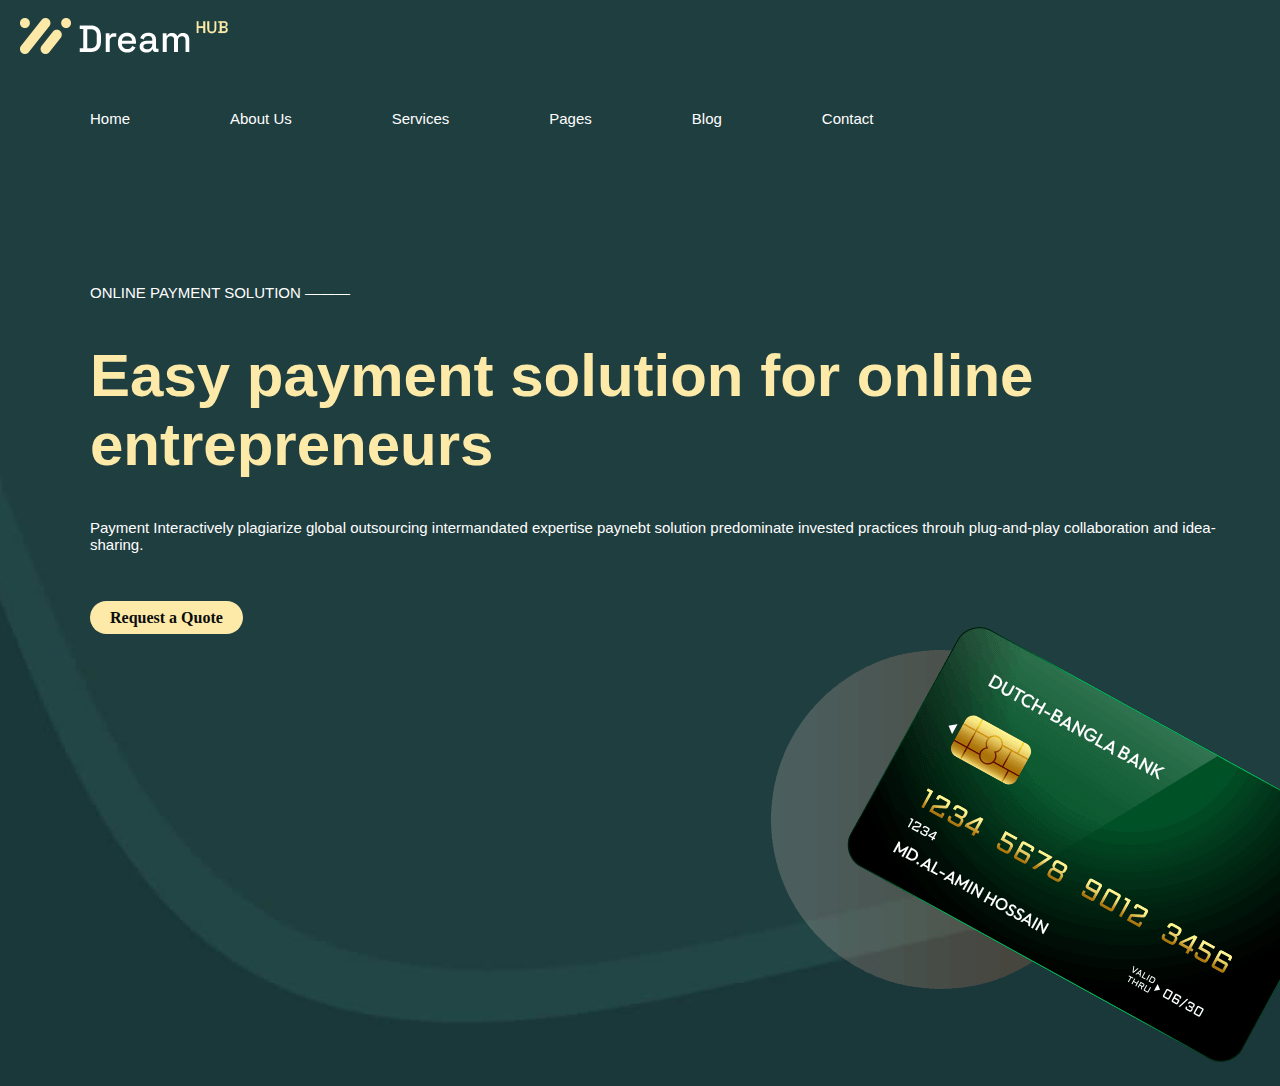
<file: index.html>
<!DOCTYPE html>
<html lang="en">
<head>
    <meta charset="UTF-8">
    <meta name="viewport" content="width=device-width, initial-scale=1.0">
    <title>Home 2</title>
    <link rel="stylesheet" href="style.css">
</head>
<body>
    <br>
    <div class="container">
        <a href="#" class="logo"><img src="img/logo.png" alt=""></a>

    </div>
    <br>
    <br>
    <!--navbar start-->
    <div class="wapper">
   <nav class="navbar">
    <ul>
        <li><a href="#">Home</a></li>
        <li><a href="#">About Us</a></li>
        <li><a href="#">Services</a></li>
        <li><a href="#">Pages</a></li>
        <li><a href="#">Blog</a></li>
        <li><a href="#">Contact</a></li>
    </ul>

   </nav>

    </div>
      <!--navbar end-->
      <!--banner start-->
      <section id="banner">
        <div class="Single-post">
            <div class="banner-text">
                <h3>ONLINE PAYMENT SOLUTION ———</h3>

                <h1>Easy payment solution for online entrepreneurs</h1>
                <h4>Payment Interactively plagiarize global outsourcing intermandated expertise paynebt solution predominate invested practices throuh plug-and-play collaboration and idea-sharing.</h4>
                <br>
                <br>
                <a href="#" class="btn">Request a Quote</a>
                <div class="img">
                    <img src="img/hero.png" alt="">

                </div>
    


            </div>
            
        </div>

      </section>
      <!--banner end-->
</body>
</html>
</file>
<file: style.css>
body{
  margin: 0;
  padding: 0;
  box-sizing: border-box;
    background: url(img/hero-bg.jpg) no-repeat center center/ cover scroll;
    font-family: Arial, Helvetica, sans-serif;

}
.logo{ 
    margin-left: 20px;
}
/**navbar css**/
.navbar{ 
    display: flex;
    align-items: center;
    justify-content: space-between;
  
}


.navbar ul {
    display: flex;
    justify-content: space-between;
    border-radius: 50%;
    
  

}
.navbar li {
    list-style: none;
    overflow: hidden;


}
.navbar ul li a{
    text-decoration: none;
    color: white;
    font-size: 15px;
    font-weight: 500;
    padding: 20px 50px;

    border-radius: 40px;
    

}
.navbar ul li a:hover {
   background: #131313;
    color:#fdeaa8;
    
}
/**banner css**/
#banner{
    margin: 20px;

}


.img{
    margin-left: 750px;

}
.banner-text h3{
    font-size: 15px;
    font-weight:400;
    color:white;
    margin-top: 140px;
    margin-left: 70px;
}
.banner-text h1{
    font-size: 60px;
    font-weight: 700;
    color:#fdeaa8;
    margin-top: 40px; 
    margin-left: 70px;
}
.banner-text h4{
    font-size: 15px;
    font-weight:300;
    color:white;
    margin-top: 10px;
    margin-left: 70px;

}
.btn{
    width: 195px;
   padding: 8px 20px;
   text-decoration: none;
    background-color: #fdeaa8;;
    border-radius: 50px;
    color:#0b0c0c;
    font-family: "Montserrat";
    font-weight: 600;
    cursor: pointer;
   margin-left: 70px;
   

}
</file>
